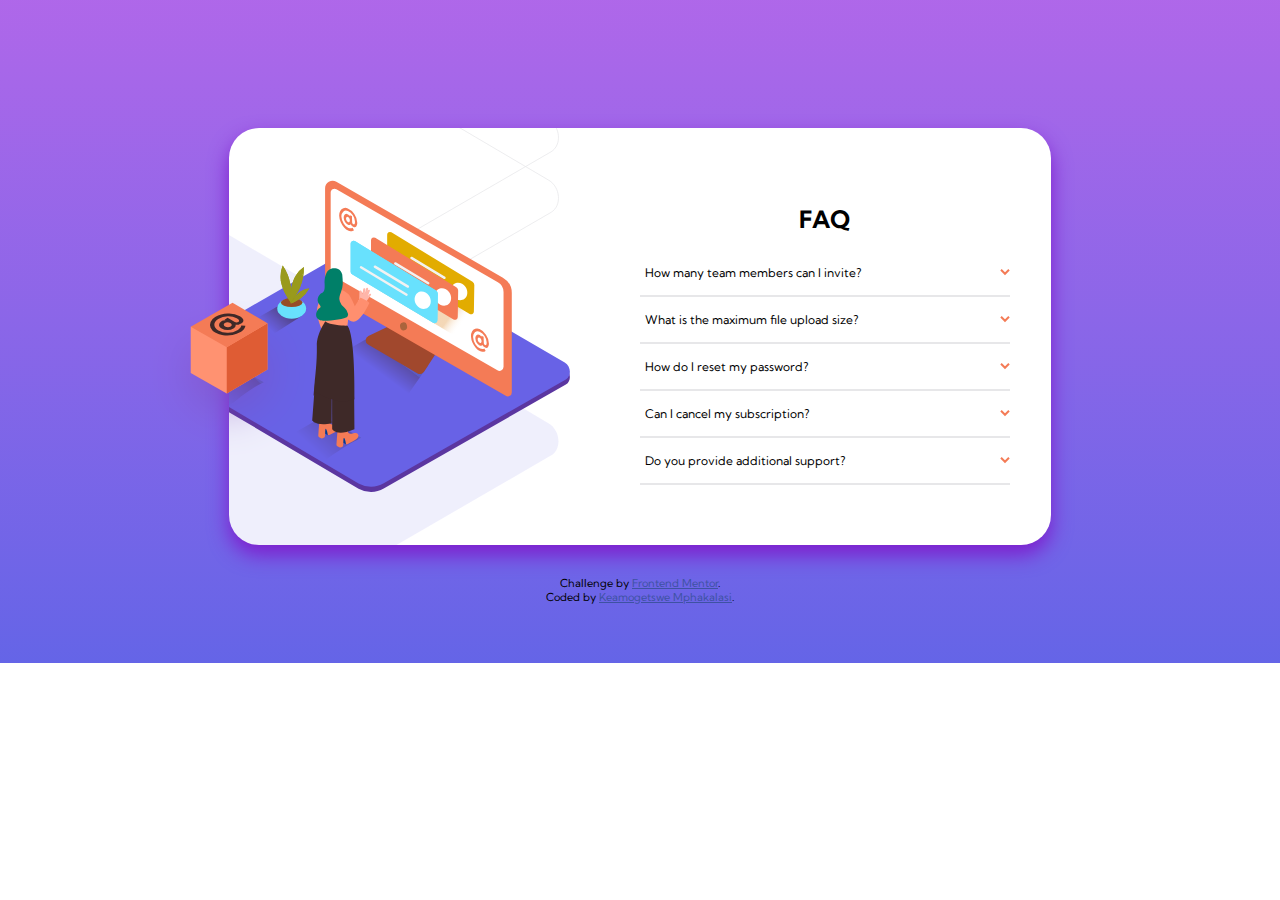
<file: faq-accordion-card-main/index.html>
<!DOCTYPE html>
<html lang="en">
<head>
  	<meta charset="UTF-8">
  	<meta name="viewport" content="width=device-width, initial-scale=1.0"> <!-- displays site properly based on user's device -->
	<link rel="stylesheet" href='https://fonts.googleapis.com/css?family=Kumbh Sans'>
	<link rel="stylesheet" href="style.css">
  	<link rel="icon" type="image/png" sizes="32x32" href="./images/favicon-32x32.png">
  
  	<title>Frontend Mentor | FAQ Accordion Card</title>

</head>
<body>
	<div id="faq-card">
		<img id="mobile-image" src="./images/illustration-woman-online-mobile.svg">
		<div class="card-column">
			<img id="email-box" src="./images/illustration-box-desktop.svg">
		</div>
		<div class="card-column">
			<h1 id="faq-heading">FAQ</h1>
			<div class="row">
				<a class="question question-highlight">How many team members can I invite?</a>
				<img class="arrow" src="./images/icon-arrow-down.svg">
				<div class="answer collapsible">
					<p>You can invite up to 2 additional users on the Free plan. There is no limit on 
						team members for the Premium plan.</p>
				</div>
			</div>
			<div class="row">
				<a class="question question-highlight">What is the maximum file upload size?</a>
				<img class="arrow" src="./images/icon-arrow-down.svg">
				<div class="answer collapsible">
					<p>No more than 2GB. All files in your account must fit your allotted storage space.</p>
				</div>
			</div>
			<div class="row">
				<a class="question question-highlight">How do I reset my password?</a>
				<img class="arrow" src="./images/icon-arrow-down.svg">
				<div class="answer collapsible">	
					<p>Click “Forgot password” from the login page or “Change password” from your profile page.
					A reset link will be emailed to you.</p>
				</div>
			</div>
			<div class="row">
				<a class="question question-highlight">Can I cancel my subscription?</a>
				<img class="arrow" src="./images/icon-arrow-down.svg">
				<div class="answer collapsible">
					<p>Yes! Send us a message and we’ll process your request no questions asked.</p>
				</div>
			</div>
			<div class="row">
				<a class="question question-highlight">Do you provide additional support?</a>
				<img class="arrow" src="./images/icon-arrow-down.svg">
				<div class="answer collapsible">
					<p>Chat and email support is available 24/7. Phone lines are open during normal business hours.</p>
				</div>
			</div>
		</div>
  	</div>
	<div class="attribution">
    	<p>Challenge by <a href="https://www.frontendmentor.io?ref=challenge" target="_blank">Frontend Mentor</a>.<br>
    	Coded by <a href="#">Keamogetswe Mphakalasi</a>.</p>
  	</div>
	<footer>
		<script type="text/javascript" src="faq-card.js"></script>
	</footer>
</body>
</html>
</file>
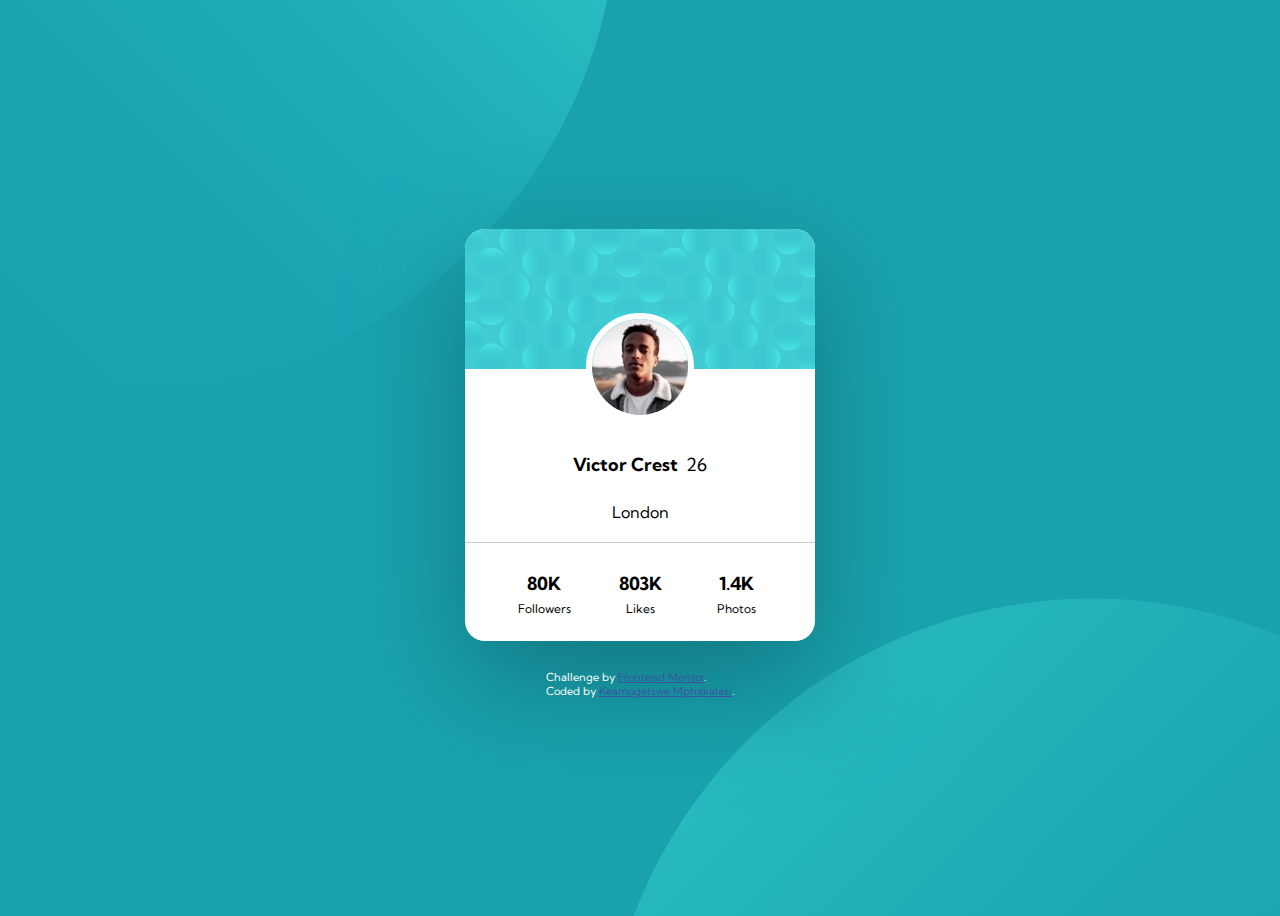
<file: profile-card-component-main/index.html>
<!DOCTYPE html>
<html lang="en">
<head>
	<meta charset="UTF-8">
  	<meta name="viewport" content="width=device-width, initial-scale=1.0"> <!-- displays site properly based on user's device -->
  	<link rel="stylesheet" href="https://fonts.googleapis.com/css?family=Kumbh Sans">
  	<link rel="stylesheet" href="./style.css">
  	<link rel="icon" type="image/png" sizes="32x32" href="./images/favicon-32x32.png">

  	<title>Frontend Mentor | Profile card component</title>

  	<!-- Feel free to remove these styles or customise in your own stylesheet 👍 -->
</head>
<body>
	<div id="profile-card">
		<div id="header">
		</div>
		<div class="flex">
			<img id="picture" src="./images/image-victor.jpg">	
		</div>
		<div id="basic-info" class="flex col">
			<div id="name-age">
  				<h1 id="name">Victor Crest</h1>
  				<h1 id="age">26</h1>
  			</div>
			<h2 id="location">London</h2>
  		</div>
		<hr>
		<div id="stats" class="flex">
			<div class="stat col">
				<p class="stat-number">80K</p>
  				<p>Followers</p>
			</div>
			<div class="stat col">
  				<p class="stat-number">803K</p>
  				<p>Likes</p>
			</div>
			<div class="stat col">
  				<p class="stat-number">1.4K</p>
  				<p>Photos</p>
			</div>
		</div>
	</div>
  	<div class="attribution">
    	<p>Challenge by <a href="https://www.frontendmentor.io?ref=challenge" target="_blank">Frontend Mentor</a>.<br> 
    	Coded by <a href="#">Keamogetswe Mphakalasi</a>.</p>
  	</div>
</body>
</html>
</file>
<file: faq-accordion-card-main/style.css>
body {
	display: flex;
	justify-content: center;
	flex-wrap: wrap;
}

html {
	display: flex;
	justify-content: center;
	align-items: center;
	font-family: 'Kumbh Sans', 'sans serif';
	font-size: 12px;
	padding: 120px 0 40px;
	background-image: linear-gradient(hsl(273, 75%, 66%), hsl(240, 73%, 65%));
	background-repeat: no-repeat;
	max-height: 100vh;
}

.answer {
	clear: right;
	width: 100%;
}

.arrow {
	float: right;
	display: inline-block;
	height: auto;
	-webkit-transition: transform 0.25s ease-in-out;
    -moz-transition: transform 0.25s ease-in-out;
    -o-transition: transform 0.25s ease-in-out;
    -ms-transition: transform 0.25s ease-in-out;
	transition: transform 0.25s ease-in-out;
}

.arrow-rotate {
	transform: rotate(-180deg);
}

.attribution {
	width: 100%;
	font-size: 11px;
	text-align: center;
	padding-top: 20px;	
}

.attribution a {
	color: hsl(228, 45%, 44%);
}

.card-column {
	display: flex;
	justify-content: center;
	flex-wrap: wrap;
	margin-top: -90px;
}

.collapsible {
	max-height: 0;
	overflow: hidden;
	transition: max-height 0.2s ease-out;
}

.question {
	cursor: pointer;
	padding: 15px 5px;
	width: 80%;
	text-decoration: none;
}

.question-highlight:hover {
	color: hsl(14, 88%, 65%);
}

.row {
	display: flex;
	justify-content: space-between;
	flex-wrap: wrap;
	align-items: center;
	border: none;
	text-align: initial;
	border-bottom: 2px solid hsl(240, 5%, 91%);
	-webkit-touch-callout: none;
	-webkit-user-select: none;
	-khtml-user-select: none;
	-moz-user-select: none;
	-ms-user-select: none;
	user-select: none;
	width: 70%;
}

#email-box {
	display: none;
}

#faq-card {
	display: flex;
	flex-wrap: wrap;
	justify-content: center;
	box-shadow: 0px 10px 20px 0px hsl(273, 75%, 46%);
	border-radius: 30px;
	background-image: url('./images/bg-pattern-mobile.svg');
	background-repeat: no-repeat;
	background-position: center top;
	background-size: 268px;
	background-color: white;
	padding: 20px 0 20px;
	width: 88%;
	/*height: 470px;*/
}

#faq-heading {
	text-align: center;
	width: 90%;
}

#mobile-image {
	position: relative;
	top: -135px;
	left: -17px;
	width: 80%;
	min-width: 286px;
	max-width: 286px;
}

@media only screen and (min-width: 590px) and (max-width: 800px) {
	.card-column {
		display: initial;
		overflow: visible;
		min-height: 1px;
		margin-top: initial;
		padding: 40px 0;
		width: 50%;
		/*border: 1px solid red;*/
		height: 100%;
	}

	.row {
		width: 90%;
	}

	#email-box {
		display: inline-block;
		position: relative;
		width: 40%;
		top: 30%;
		left: -20%;
	}

	#faq-card {
		display: flex;
		flex-direction: row;
		justify-content: center;
		align-items: center;
		box-shadow: 0px 10px 20px 0px hsl(273, 75%, 46%);
		border-radius: 30px;
		background-color: white;
		background-image: url('./images/illustration-woman-online-desktop.svg'), url('./images/bg-pattern-desktop.svg');
		background-size: 50%, 95%;
		background-repeat: no-repeat, no-repeat;
		background-position: left -17% center, left -1085% bottom 33%;
		padding: 20px 0 20px;
		width: 520px;
	}

	#faq-card:last-child {
		flex-grow: 1;
	}

	#mobile-image {
		display: none;
	}
}

@media only screen and (min-width: 800px) {
	.card-column {
		display: initial;
		overflow: visible;
		min-height: 1px;
		margin-top: initial;
		padding: 40px 0;
		width: 50%;
		/*border: 1px solid red;*/
		height: 100%;
	}

	.row {
		width: 90%;
	}

	#email-box {
		display: inline-block;
		position: relative;
		width: 40%;
		top: 30%;
		left: -20%;
	}

	#faq-card {
		display: flex;
		flex-direction: row;
		justify-content: center;
		align-items: center;
		box-shadow: 0px 10px 20px 0px hsl(273, 75%, 46%);
		border-radius: 30px;
		background-color: white;
		background-image: url('./images/illustration-woman-online-desktop.svg'), url('./images/bg-pattern-desktop.svg');
		background-size: 50%, 95%;
		background-repeat: no-repeat, no-repeat;
		background-position: left -17% center, left -1085% bottom 33%;
		padding: 20px 0 20px;
		width: 65%;
		/*height: 470px;*/
	}

	#faq-card:last-child {
		flex-grow: 1;
	}

	#mobile-image {
		display: none;
	}
}
</file>
<file: profile-card-component-main/style.css>
body {
	display: flex;
	flex-direction: column;
	overflow: hidden;
	justify-content: center;
	align-items: center;
	height: 100vh;
	background-color: hsl(185, 75%, 39%);
	background-image: url(./images/bg-pattern-top.svg), url(./images/bg-pattern-bottom.svg);
	background-position: left -360px top -590px, right -300px bottom -660px;
	background-repeat: no-repeat, no-repeat;
}

html {
	font-family: 'Kumbh Sans';
	font-size: 14px;
}

h1 {
	font-size: 1.29rem;
	font-weight: 400;
}

h2 {
	font-size: 1.14rem;
	font-weight: 400;
}

hr {
	border: none;
	border-top: 1px solid hsl(0, 0%, 79%);
}

p {
	margin: 9px 0;
}

.attribution {
	color: white;
	bottom: 15px;
	font-size: 11px;
}

.attribution a { 
	color: hsl(228, 45%, 44%);
}

.col {
	flex-direction: column;
	align-items: center;
}

.flex {
	display: flex;
	justify-content: center;
}

.stat {
	display: inherit;
	font-size: 0.86rem;
	line-height: 0.5;
	width: 30%;
}

.stat-number {
	font-size: 1.29rem;
	font-weight: 700;
}

#basic-info {
	margin-top: -36px;
}

#header {
	width: 100%;
	height: 140px;
	background-size: cover;
	background-image: url(./images/bg-pattern-card.svg);
	border-top-left-radius: 20px;
	border-top-right-radius: 20px;
}

#name {
	font-weight: 700;
	padding-right: 8px;
}

#name-age {
	display: inherit;
}

#picture {
	position: relative;
	top: -56px;
	border-radius: 70px;
	border: 6px solid white;
}

#profile-card {
	margin: 20px;
	width: 350px;
	border-radius: 20px;
	box-shadow: 0px 40px 108px 0px hsl(185, 75%, 29%);
	background-color: white;
}

#stats {
	line-height: 1;
	padding: 20px 15px;
}
</file>
